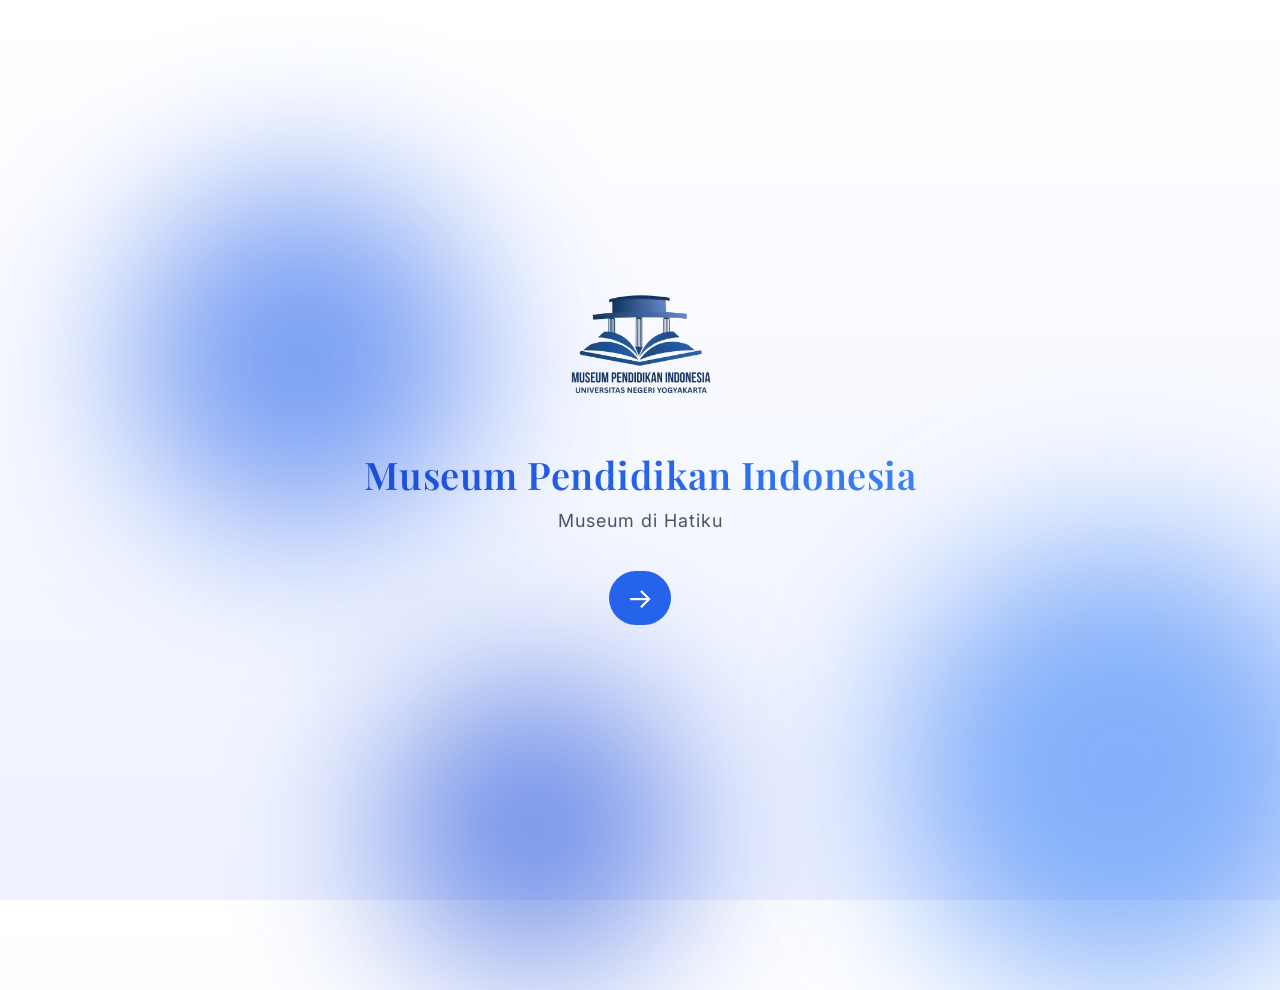
<file: index.html>
<!DOCTYPE html>
<html lang="id">
<head>
<meta charset="UTF-8">
<meta name="viewport" content="width=device-width, initial-scale=1.0">
<title>Museum Pendidikan Indonesia</title>

<!-- FONT -->
<link href="https://fonts.googleapis.com/css2?family=Playfair+Display:wght@500;700&family=Inter:wght@300;400;500&display=swap" rel="stylesheet">

<style>
* {
  margin:0;
  padding:0;
  box-sizing:border-box;
}

body {
  height:100vh;
  overflow:hidden;
  background: linear-gradient(180deg,#ffffff,#eef2ff);
  display:flex;
  justify-content:center;
  align-items:center;
  color:#1e293b;
  font-family: 'Inter', sans-serif;
  transition: opacity 0.8s ease;
}

/* BACKGROUND */
.bg {
  position:absolute;
  width:100%;
  height:100%;
  z-index:0;
}

.shape {
  position:absolute;
  border-radius:50%;
  filter: blur(80px);
  opacity:0.6;
  animation: float 18s infinite ease-in-out;
}

.shape:nth-child(1){
  width:350px;height:350px;
  background:#2563eb;
  top:20%; left:10%;
}
.shape:nth-child(2){
  width:450px;height:450px;
  background:#3b82f6;
  top:60%; left:70%;
}
.shape:nth-child(3){
  width:300px;height:300px;
  background:#1d4ed8;
  top:75%; left:30%;
}

@keyframes float {
  0% { transform:translateY(0);}
  50% { transform:translateY(-50px);}
  100% { transform:translateY(0);}
}

/* CONTENT */
.container {
  position:relative;
  z-index:2;
  text-align:center;
}

/* LOGO */
.logo {
  width:150px;
  margin-bottom:20px;
  animation: floatLogo 4s ease-in-out infinite;
}

@keyframes floatLogo {
  0%,100% { transform:translateY(0);}
  50% { transform:translateY(-12px);}
}

/* TITLE */
.title {
  font-family: 'Playfair Display', serif;
  font-size:38px;
  font-weight:600;
  margin-bottom:10px;
  letter-spacing:0.5px;
  background: linear-gradient(90deg,#1d4ed8,#2563eb,#3b82f6);
  -webkit-background-clip:text;
  -webkit-text-fill-color:transparent;
  opacity:0;
  animation: fadeIn 1.5s ease forwards;
}

/* SUBTITLE */
.subtitle {
  font-size:18px;
  color:#475569;
  letter-spacing:1px;
  opacity:0;
  animation: fadeIn 2s ease forwards;
  animation-delay:0.8s;
}

/* ARROW BUTTON */
.arrow {
  margin-top:40px;
  font-size:28px;
  color:white;
  background:#2563eb;
  display:inline-block;
  padding:10px 18px;
  border-radius:999px;
  cursor:pointer;
  opacity:0;
  animation: fadeIn 2s ease forwards, slideRight 1.5s infinite;
  animation-delay:1.5s;
}

/* ANIMASI KE KANAN */
@keyframes slideRight {
  0%,100% { transform:translateX(0);}
  50% { transform:translateX(12px);}
}

/* FADE */
@keyframes fadeIn {
  from { opacity:0; transform:translateY(20px);}
  to { opacity:1; transform:translateY(0);}
}

</style>
</head>

<body>

<!-- BACKGROUND -->
<div class="bg">
  <div class="shape"></div>
  <div class="shape"></div>
  <div class="shape"></div>
</div>

<!-- CONTENT -->
<div class="container">
  <img src="assets/logo.png" class="logo">
  <div class="title">Museum Pendidikan Indonesia</div>
  <div class="subtitle">Museum di Hatiku</div>

  <!-- PANAH KE LOGIN -->
  <div class="arrow" onclick="goLogin()">→</div>
</div>

<script>
function goLogin(){
  document.body.style.opacity = "0";
  setTimeout(()=>{
    window.location.href = "login.html";
  }, 800);
}
</script>

</body>
</html>
</file>
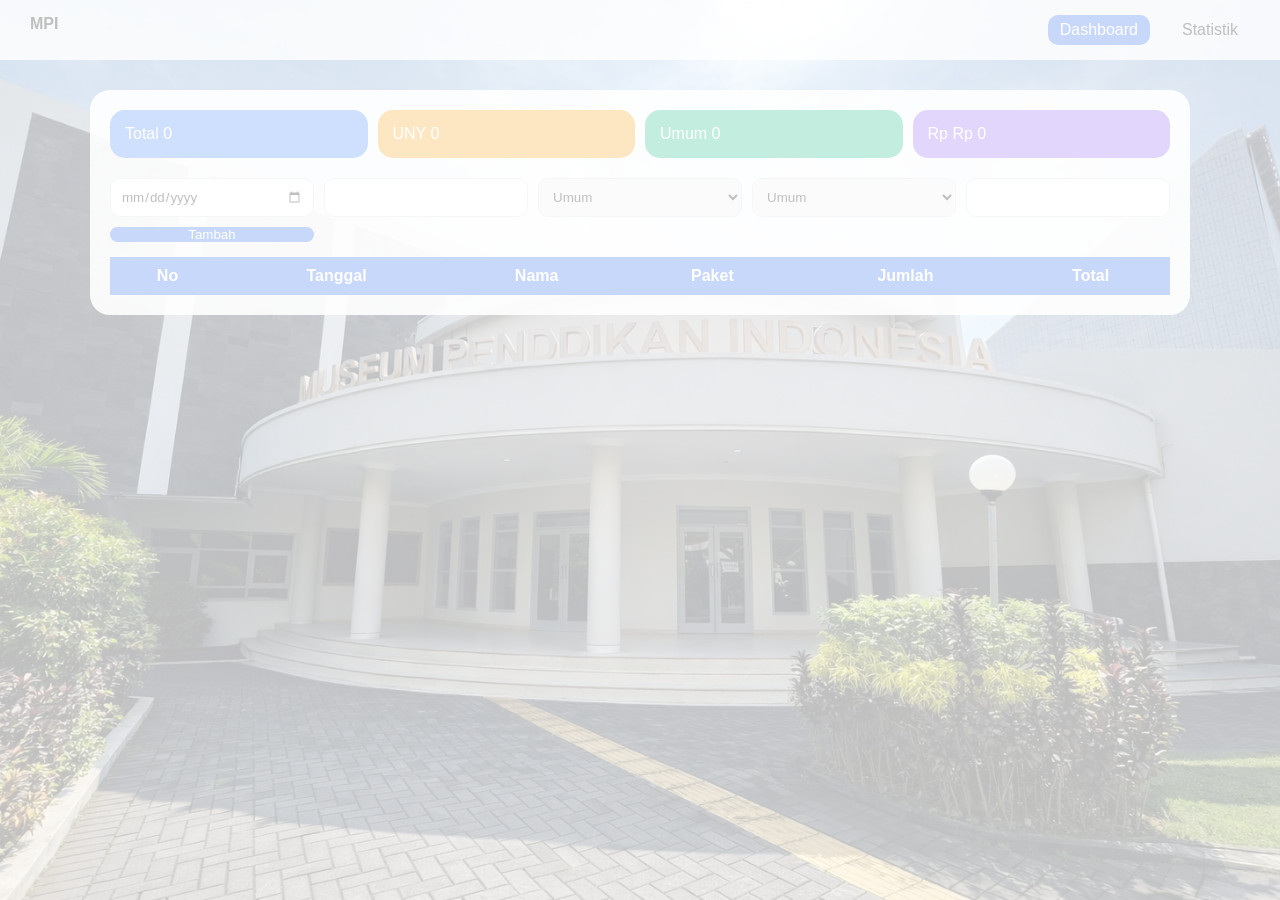
<file: dashboard.html>
<!DOCTYPE html>
<html>
<head>
<title>Dashboard</title>
<link rel="stylesheet" href="css/style.css">
<script src="js/data.js"></script>
<script defer src="js/dashboard.js"></script>
</head>

<body>

<div class="overlay"></div>

<div class="navbar">
  <div><b>MPI</b></div>
  <div class="nav-menu">
    <div class="nav-item active">Dashboard</div>
    <div class="nav-item" onclick="goStatistik()">Statistik</div>
  </div>
</div>

<div class="container">

<div class="cards">
  <div class="card blue">Total <span id="totalPengunjung"></span></div>
  <div class="card orange">UNY <span id="totalUNY"></span></div>
  <div class="card green">Umum <span id="totalUmum"></span></div>
  <div class="card purple">Rp <span id="totalUang"></span></div>
</div>

<form id="form" class="form">
<input type="date" id="tanggal">
<input type="text" id="nama">
<select id="kategori">
<option>Umum</option><option>UNY</option>
</select>
<select id="paket">
<option>Umum</option><option>Grip</option>
</select>
<input type="number" id="jumlah">
<button>Tambah</button>
</form>

<table>
<thead><tr><th>No</th><th>Tanggal</th><th>Nama</th><th>Paket</th><th>Jumlah</th><th>Total</th></tr></thead>
<tbody id="tbody"></tbody>
</table>

</div>

</body>
</html>
</file>
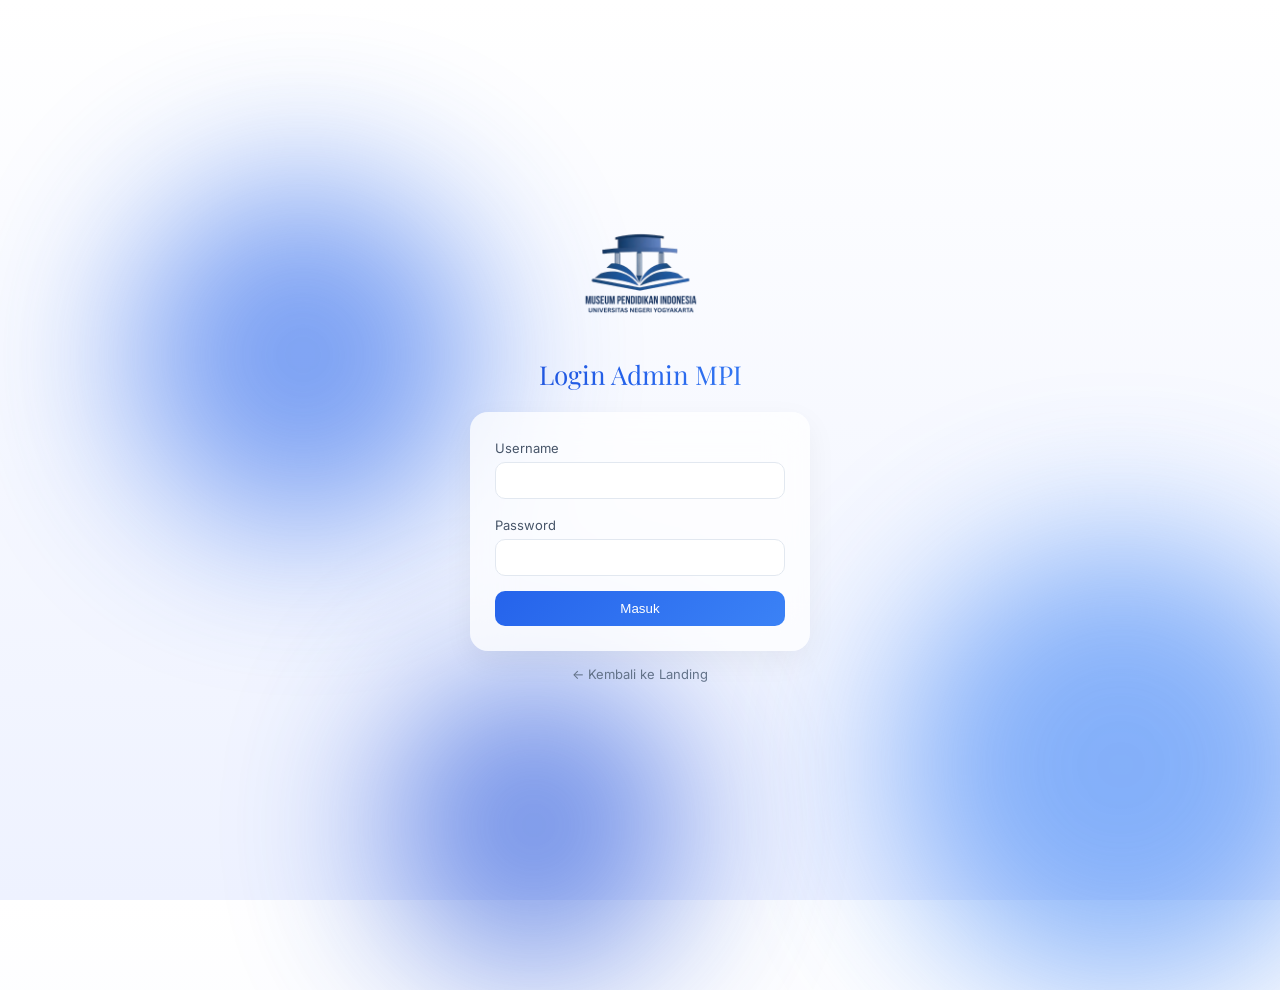
<file: login.html>
<!DOCTYPE html>
<html lang="id">
<head>
<meta charset="UTF-8">
<meta name="viewport" content="width=device-width, initial-scale=1.0">
<title>Login - Museum Pendidikan Indonesia</title>

<!-- FONT -->
<link href="https://fonts.googleapis.com/css2?family=Playfair+Display:wght@500;700&family=Inter:wght@300;400;500&display=swap" rel="stylesheet">

<style>
* {
  margin:0;
  padding:0;
  box-sizing:border-box;
}

body {
  height:100vh;
  background: linear-gradient(180deg,#ffffff,#eef2ff);
  display:flex;
  justify-content:center;
  align-items:center;
  font-family:'Inter', sans-serif;
  color:#1e293b;
  transition:opacity 0.6s ease;
}

/* BACKGROUND SHAPES */
.bg {
  position:absolute;
  width:100%;
  height:100%;
  z-index:0;
}

.shape {
  position:absolute;
  border-radius:50%;
  filter:blur(80px);
  opacity:0.6;
  animation: float 18s infinite ease-in-out;
}

.shape:nth-child(1){
  width:350px;
  height:350px;
  background:#2563eb;
  top:20%;
  left:10%;
}

.shape:nth-child(2){
  width:450px;
  height:450px;
  background:#3b82f6;
  top:60%;
  left:70%;
}

.shape:nth-child(3){
  width:300px;
  height:300px;
  background:#1d4ed8;
  top:75%;
  left:30%;
}

@keyframes float {
  0% { transform:translateY(0); }
  50% { transform:translateY(-50px); }
  100% { transform:translateY(0); }
}

/* CONTAINER */
.container {
  position:relative;
  z-index:2;
  width:100%;
  max-width:380px;
  padding:20px;
  text-align:center;
}

/* LOGO */
.logo {
  width:120px;
  margin-bottom:15px;
  animation: floatLogo 4s ease-in-out infinite;
}

@keyframes floatLogo {
  0%,100% { transform:translateY(0); }
  50% { transform:translateY(-10px); }
}

/* TITLE */
.title {
  font-family:'Playfair Display', serif;
  font-size:26px;
  margin-bottom:20px;
  background: linear-gradient(90deg,#1d4ed8,#2563eb,#3b82f6);
  -webkit-background-clip:text;
  -webkit-text-fill-color:transparent;
}

/* CARD */
.card {
  backdrop-filter: blur(20px);
  background: rgba(255,255,255,0.75);
  border-radius:18px;
  padding:25px;
  box-shadow:0 10px 30px rgba(0,0,0,0.05);
}

/* FORM */
.form-group {
  margin-bottom:15px;
  text-align:left;
}

label {
  font-size:13px;
  color:#475569;
}

input {
  width:100%;
  padding:10px;
  border-radius:10px;
  border:1px solid #e2e8f0;
  margin-top:5px;
  outline:none;
}

/* BUTTON */
button {
  width:100%;
  padding:10px;
  border:none;
  border-radius:10px;
  background: linear-gradient(135deg,#2563eb,#3b82f6);
  color:white;
  font-weight:500;
  cursor:pointer;
  transition:0.3s;
}

button:hover {
  opacity:0.9;
}

/* ERROR */
.error {
  color:#dc2626;
  font-size:12px;
  margin-top:10px;
  display:none;
}

/* BACK */
.back {
  margin-top:15px;
  font-size:13px;
  color:#64748b;
  cursor:pointer;
}

/* FADE */
.fade-out {
  opacity:0;
}
</style>
</head>

<body>

<!-- BACKGROUND -->
<div class="bg">
  <div class="shape"></div>
  <div class="shape"></div>
  <div class="shape"></div>
</div>

<!-- CONTENT -->
<div class="container">

  <img src="assets/logo.png" class="logo">

  <div class="title">Login Admin MPI</div>

  <div class="card">
    <form onsubmit="login(event)">

      <div class="form-group">
        <label>Username</label>
        <input type="text" id="username" required>
      </div>

      <div class="form-group">
        <label>Password</label>
        <input type="password" id="password" required>
      </div>

      <button type="submit">Masuk</button>

      <div class="error" id="error">
        Username atau password salah
      </div>

    </form>
  </div>

  <div class="back" onclick="goBack()">← Kembali ke Landing</div>

</div>

<script>
function login(e){
  e.preventDefault();

  const user = document.getElementById("username").value;
  const pass = document.getElementById("password").value;

  // LOGIN SEMENTARA
  if(user === "admin" && pass === "123"){
    document.body.classList.add("fade-out");
    setTimeout(()=>{
      window.location.href = "dashboard.html";
    }, 600);
  } else {
    document.getElementById("error").style.display = "block";
  }
}

function goBack(){
  document.body.classList.add("fade-out");
  setTimeout(()=>{
    window.location.href = "index.html";
  }, 600);
}
</script>

</body>
</html>
</file>
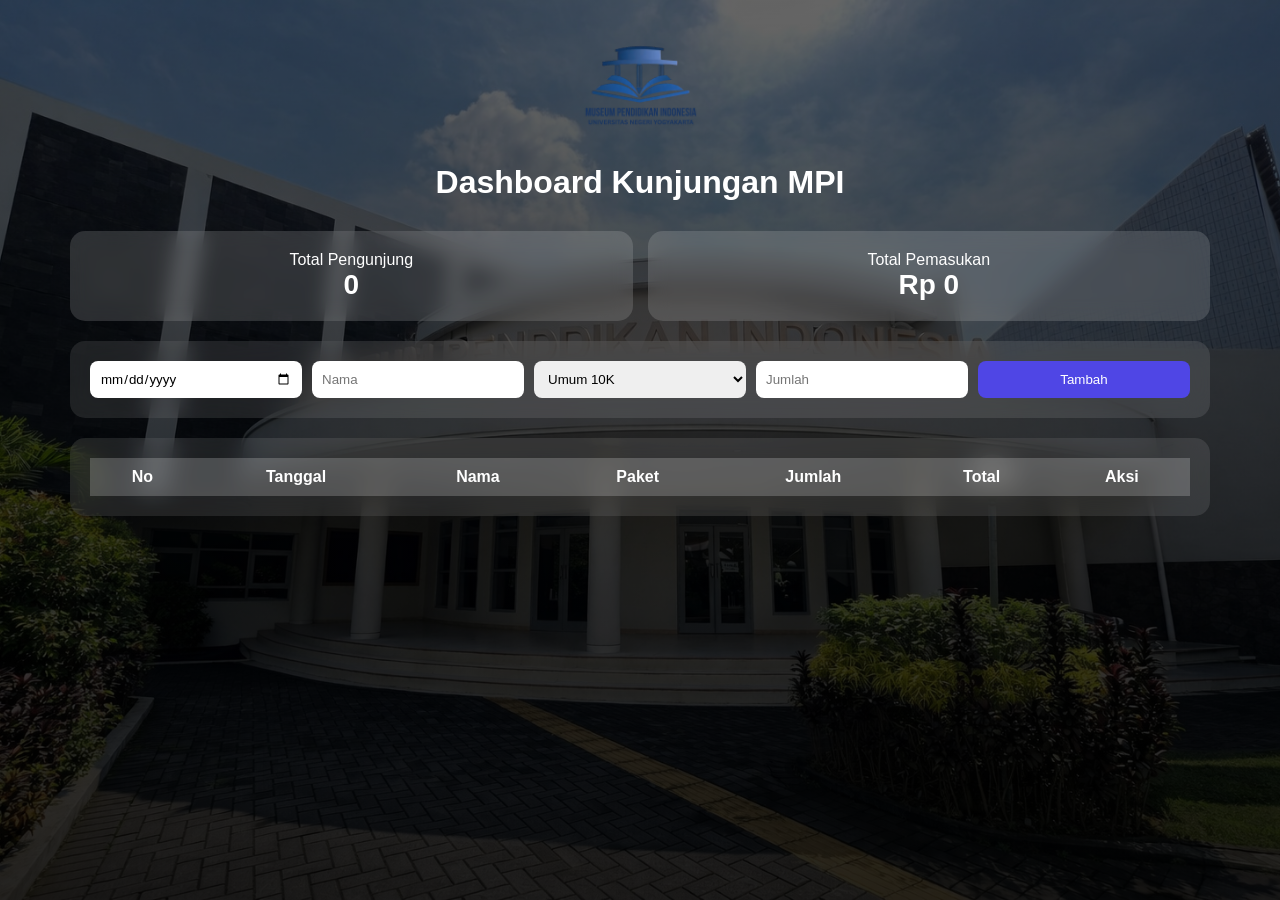
<file: online_viewer_net.html>
<!DOCTYPE html>
<html lang="id">
<head>
<meta charset="UTF-8">
<title>Dashboard MPI</title>

<meta name="viewport" content="width=device-width, initial-scale=1.0">

<style>
* {
  margin:0;
  padding:0;
  box-sizing:border-box;
  font-family: 'Segoe UI', sans-serif;
}

body {
  height:100vh;
  background: url('assets/bg.jpg') no-repeat center/cover;
  position:relative;
  color:white;
}

/* OVERLAY */
body::before {
  content:"";
  position:absolute;
  width:100%;
  height:100%;
  background: linear-gradient(180deg, rgba(0,0,0,0.6), rgba(0,0,0,0.85));
  z-index:0;
}

/* CONTAINER */
.container {
  position:relative;
  z-index:2;
  padding:30px;
  max-width:1200px;
  margin:auto;
}

/* HEADER */
.header {
  text-align:center;
  margin-bottom:30px;
}

.header img {
  width:120px;
  margin-bottom:10px;
}

.header h1 {
  font-size:32px;
  font-weight:bold;
}

/* DASHBOARD */
.summary {
  display:grid;
  grid-template-columns:repeat(auto-fit,minmax(200px,1fr));
  gap:15px;
  margin-bottom:20px;
}

.card {
  backdrop-filter: blur(10px);
  background: rgba(255,255,255,0.15);
  border-radius:15px;
  padding:20px;
  text-align:center;
}

.card span {
  font-size:28px;
  font-weight:bold;
}

/* FORM */
.form-box {
  backdrop-filter: blur(12px);
  background: rgba(255,255,255,0.1);
  padding:20px;
  border-radius:15px;
  margin-bottom:20px;
}

form {
  display:grid;
  grid-template-columns: repeat(auto-fit,minmax(150px,1fr));
  gap:10px;
}

input, select, button {
  padding:10px;
  border:none;
  border-radius:8px;
}

button {
  background:#4f46e5;
  color:white;
  cursor:pointer;
}

/* TABLE */
.table-box {
  backdrop-filter: blur(12px);
  background: rgba(255,255,255,0.1);
  padding:20px;
  border-radius:15px;
}

table {
  width:100%;
  border-collapse:collapse;
  color:white;
}

th, td {
  padding:10px;
  text-align:center;
}

th {
  background: rgba(255,255,255,0.2);
}

tr:nth-child(even) {
  background: rgba(255,255,255,0.05);
}

</style>
</head>

<body>

<div class="container">

<div class="header">
  <img src="assets/logo.png">
  <h1>Dashboard Kunjungan MPI</h1>
</div>

<!-- DASHBOARD -->
<div class="summary">
  <div class="card">Total Pengunjung<br><span id="totalPengunjung">0</span></div>
  <div class="card">Total Pemasukan<br><span id="totalUang">Rp 0</span></div>
</div>

<!-- FORM -->
<div class="form-box">
<form id="form">
<input type="date" id="tanggal" required>
<input type="text" id="nama" placeholder="Nama" required>

<select id="paket">
<option value="10000">Umum 10K</option>
<option value="10000">Sabak 10K</option>
<option value="35000">Paket 35K</option>
<option value="50000">Grip 50K</option>
</select>

<input type="number" id="jumlah" placeholder="Jumlah" required>

<button type="submit">Tambah</button>
</form>
</div>

<!-- TABLE -->
<div class="table-box">
<table>
<thead>
<tr>
<th>No</th>
<th>Tanggal</th>
<th>Nama</th>
<th>Paket</th>
<th>Jumlah</th>
<th>Total</th>
<th>Aksi</th>
</tr>
</thead>
<tbody id="tbody"></tbody>
</table>
</div>

</div>

<script>

let data = JSON.parse(localStorage.getItem("mpiData")) || [];

document.getElementById("form").addEventListener("submit", function(e){
  e.preventDefault();

  let tanggal = document.getElementById("tanggal").value;
  let nama = document.getElementById("nama").value;
  let paket = document.getElementById("paket");
  let harga = parseInt(paket.value);
  let namaPaket = paket.options[paket.selectedIndex].text;
  let jumlah = parseInt(document.getElementById("jumlah").value);

  let total = harga * jumlah;

  data.push({tanggal,nama,namaPaket,jumlah,total});
  localStorage.setItem("mpiData", JSON.stringify(data));

  render();
  this.reset();
});

function render(){
  let tbody = document.getElementById("tbody");
  tbody.innerHTML="";

  let totalPengunjung = 0;
  let totalUang = 0;

  data.forEach((d,i)=>{
    totalPengunjung += d.jumlah;
    totalUang += d.total;

    tbody.innerHTML += `
    <tr>
      <td>${i+1}</td>
      <td>${d.tanggal}</td>
      <td>${d.nama}</td>
      <td>${d.namaPaket}</td>
      <td>${d.jumlah}</td>
      <td>Rp ${d.total}</td>
      <td><button onclick="hapus(${i})">Hapus</button></td>
    </tr>`;
  });

  document.getElementById("totalPengunjung").innerText = totalPengunjung;
  document.getElementById("totalUang").innerText = "Rp " + totalUang;
}

function hapus(i){
  data.splice(i,1);
  localStorage.setItem("mpiData", JSON.stringify(data));
  render();
}

render();

</script>

</body>
</html>
</file>
<file: css/style.css>
*{margin:0;padding:0;box-sizing:border-box;font-family:'Inter',sans-serif}

body{
  background:url('../assets/bg.jpg') center/cover no-repeat;
  min-height:100vh;
}

.overlay{
  position:fixed;
  inset:0;
  background:rgba(255,255,255,0.75);
  backdrop-filter:none ;
}

/* NAVBAR */
.navbar{
  display:flex;
  justify-content:space-between;
  padding:15px 30px;
  background:rgba(255,255,255,0.8);
}

.nav-menu{display:flex;gap:20px}
.nav-item{cursor:pointer;padding:6px 12px;border-radius:10px}
.nav-item.active{background:#2563eb;color:white}

/* CONTAINER */
.container{
  max-width:1100px;
  margin:30px auto;
  background:rgba(255,255,255,0.9);
  padding:20px;
  border-radius:20px;
}

/* CARDS */
.cards{
  display:grid;
  grid-template-columns:repeat(4,1fr);
  gap:10px;
  margin-bottom:20px;
}
.card{
  padding:15px;
  border-radius:15px;
  color:white;
}
.blue{background:#3b82f6}
.orange{background:#f59e0b}
.green{background:#10b981}
.purple{background:#8b5cf6}

/* FORM */
.form{
  display:grid;
  grid-template-columns:repeat(5,1fr);
  gap:10px;
  margin-bottom:15px;
}
input,select{
  padding:10px;
  border-radius:10px;
  border:1px solid #ddd;
}
button{
  background:#2563eb;
  color:white;
  border:none;
  border-radius:10px;
}

/* TABLE */
table{
  width:100%;
  border-collapse:collapse;
}
th,td{
  padding:10px;
  text-align:center;
}
th{
  background:#2563eb;
  color:white;
}
</file>
